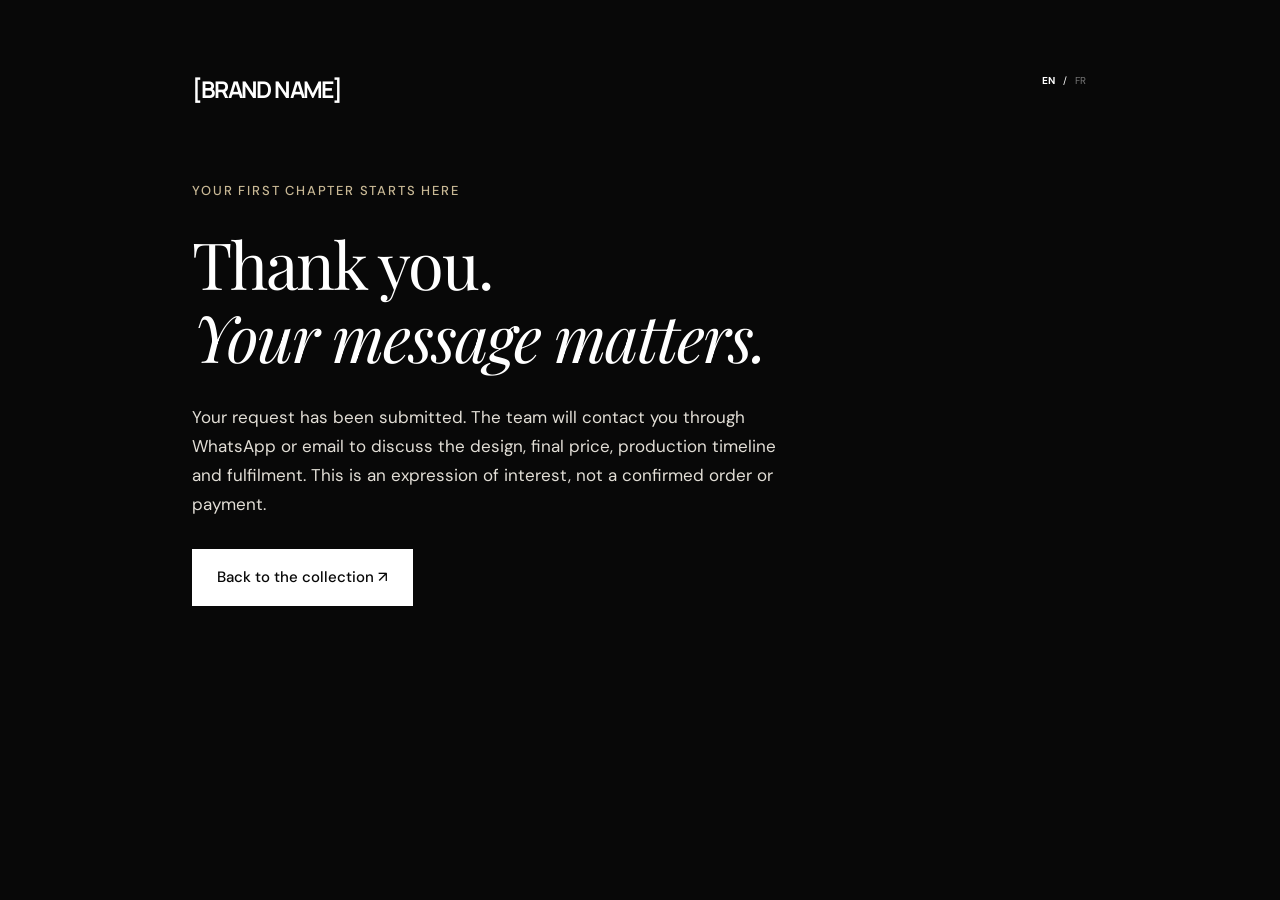
<file: thank-you.html>
<!doctype html>
<html lang="en">
<head>
<meta charset="utf-8">
<meta name="viewport" content="width=device-width, initial-scale=1">
<title>[BRAND NAME] — Wear Your Faith.</title>
<meta name="description" content="Faith-inspired T-shirts, hoodies and custom creations. Discover the first collection and register your interest in Cameroon.">
<meta property="og:site_name" content="[BRAND NAME]">
<meta property="og:title" content="[BRAND NAME] — Wear Your Faith.">
<meta property="og:description" content="Meaningful messages. Everyday expression. Explore Christian apparel and register your interest in our first drop in Cameroon.">
<meta property="og:type" content="website">
<link rel="icon" href="/assets/favicon.svg">
<link rel="preconnect" href="https://fonts.googleapis.com">
<link rel="preconnect" href="https://fonts.gstatic.com" crossorigin>
<link href="https://fonts.googleapis.com/css2?family=DM+Sans:wght@400;500;600;700&family=Manrope:wght@400;500;600;700&family=Playfair+Display:ital,wght@0,400;0,500;0,600;1,400;1,500&display=swap" rel="stylesheet">
<link rel="stylesheet" href="/styles.css">
<script src="/config.js" defer>
</script>
<script src="/script.js" defer>
</script>
</head>
<body>
<main class="thank-you">
<a href="/" class="wordmark" data-brand>[BRAND NAME]</a>
<div class="languages">
<button data-lang="en" aria-pressed="true">EN</button> / <button data-lang="fr" aria-pressed="false">FR</button>
</div>
<div class="eyebrow">
<span data-en="YOUR FIRST CHAPTER STARTS HERE" data-fr="VOTRE PREMIER CHAPITRE COMMENCE ICI" >YOUR FIRST CHAPTER STARTS HERE</span>
</div>
<h1>
<span data-en="Thank you.<br>
<em>Your message matters.</em>" data-fr="Merci.<br>
<em>Votre message compte.</em>" >Thank you.<br>
<em>Your message matters.</em>
</span>
</h1>
<p>
<span data-en="Your request has been submitted. The team will contact you through WhatsApp or email to discuss the design, final price, production timeline and fulfilment. This is an expression of interest, not a confirmed order or payment." data-fr="Votre demande a été envoyée. L’équipe vous contactera par WhatsApp ou e-mail pour discuter du design, du prix final, des délais et de la réception. Il s’agit d’une manifestation d’intérêt, pas d’une commande confirmée ni d’un paiement." >Your request has been submitted. The team will contact you through WhatsApp or email to discuss the design, final price, production timeline and fulfilment. This is an expression of interest, not a confirmed order or payment.</span>
</p>
<a data-en="Back to the collection ↗" data-fr="Retour à la collection ↗" class="button" href="/#featured">Back to the collection ↗</a>
</main>
</body>
</html>
</file>
<file: styles.css>
:root {
  --cream: #080808;
  --ink: #fff;
  --muted: #e2ded6;
  --line: #45413a;
  --gold: #c8b895;
  --beige: #c8b895;
  --serif: 'Playfair Display', Georgia, serif;
  --sans: 'DM Sans', sans-serif;
}

* {
  box-sizing: border-box;
}

html {
  scroll-behavior: smooth;
  scroll-padding-top: 110px;
}

body {
  margin: 0;
  background: var(--cream);
  color: var(--ink);
  font-family: var(--sans);
  font-size: 18px;
  line-height: 1.7;
}

button,
input,
select,
textarea {
  font: inherit;
}

a {
  color: inherit;
  text-decoration: none;
}

button,
a,
input,
select,
textarea {
  -webkit-tap-highlight-color: transparent;
}

button {
  cursor: pointer;
  border: 0;
}

button:focus-visible,
a:focus-visible,
summary:focus-visible {
  outline: 2px solid #9d6d42;
  outline-offset: 5px;
}

img {
  display: block;
  width: 100%;
  object-fit: cover;
}

img.portrait-focus {
  object-position: center 18%;
}

p {
  color: var(--muted);
  margin: 0 0 22px;
}

h1,
h2,
h3 {
  font-weight: 400;
  line-height: 1.12;
  margin: 0;
}

h1,
h2 {
  font-family: var(--serif);
  letter-spacing: -2px;
}

h1 {
  font-size: clamp(52px, 5.5vw, 87px);
}

h2 {
  font-size: clamp(36px, 3.8vw, 57px);
}

h3 {
  font-size: 23px;
  letter-spacing: -0.6px;
}

em {
  font-weight: 400;
}

b {
  font-weight: 500;
}

a,
button {
  transition: background 0.2s, color 0.2s, border-color 0.2s, transform 0.2s;
}

::selection {
  background: var(--beige);
}

.skip {
  position: fixed;
  top: -100px;
  z-index: 100;
  background: var(--ink);
  color: #fff;
  padding: 14px;
}

.skip:focus {
  top: 0;
}

.announcement {
  height: 34px;
  background: var(--ink);
  color: #efebe3;
  display: flex;
  align-items: center;
  justify-content: center;
  font-size: 9px;
  letter-spacing: 2px;
  position: relative;
}

.announcement > span:last-child {
  position: absolute;
  right: 4%;
  font-size: 8px;
  color: #bdb8ae;
}

header {
  position: sticky;
  top: 0;
  z-index: 20;
  display: flex;
  align-items: center;
  justify-content: space-between;
  padding: 24px 4%;
  gap: 25px;
  border-bottom: 1px solid var(--line);
  background: rgba(255, 255, 255, 0.97);
  backdrop-filter: blur(16px);
}

.wordmark {
  font-family: 'Manrope', sans-serif;
  font-size: 23px;
  letter-spacing: -1.6px;
  font-weight: 700;
  white-space: nowrap;
}

nav {
  display: flex;
  gap: 24px;
  font-size: 11px;
}

nav a:hover,
.text-link:hover {
  color: #946d44;
}

.nav-actions {
  display: flex;
  align-items: center;
  gap: 23px;
}

.languages {
  display: flex;
  align-items: center;
  gap: 6px;
  font-size: 10px;
  white-space: nowrap;
}

.languages button {
  padding: 2px;
  background: none;
  font-size: 10px;
  color: #777;
}

.languages button[aria-pressed='true'] {
  color: var(--ink);
  font-weight: 700;
}

.button {
  display: inline-flex;
  align-items: center;
  justify-content: center;
  gap: 30px;
  background: var(--ink);
  color: var(--cream);
  padding: 17px 24px;
  font-size: 11px;
  font-weight: 500;
  line-height: 1.4;
  border: 1px solid var(--ink);
}

.button:hover {
  background: #403b34;
  transform: translateY(-2px);
}

.button.small {
  font-size: 10px;
  padding: 13px 18px;
}

.button.light {
  background: var(--cream);
  color: var(--ink);
  border-color: var(--cream);
}

.button.light:hover {
  background: var(--beige);
}

.text-link {
  display: inline-flex;
  font-size: 11px;
  align-items: center;
  background: transparent;
  border-bottom: 1px solid var(--ink);
  padding: 7px 0;
  line-height: 1.4;
}

.menu-toggle {
  display: none;
}

/* Hero */
.hero {
  display: grid;
  grid-template-columns: 1fr 1fr;
  min-height: 650px;
  padding: 35px 4% 45px;
  gap: 4%;
}

.hero-copy {
  padding: 39px 0 0;
  display: flex;
  flex-direction: column;
  align-items: flex-start;
}

.eyebrow {
  font-size: 9px;
  letter-spacing: 1.8px;
  font-weight: 500;
  line-height: 1.8;
  text-transform: uppercase;
}

.hero .eyebrow {
  margin-bottom: 27px;
  display: flex;
  align-items: center;
  gap: 9px;
}

.eyebrow i {
  width: 6px;
  height: 6px;
  background: var(--gold);
  border-radius: 50%;
  display: inline-block;
}

.hero h1 {
  margin-bottom: 24px;
}

.hero h1 em {
  color: var(--gold);
}

.hero-copy > p {
  max-width: 400px;
  font-size: 12px;
  line-height: 1.9;
}

.hero-buttons {
  display: flex;
  align-items: center;
  gap: 23px;
  margin: 7px 0 35px;
}

.hero-foot {
  border-top: 1px solid var(--line);
  padding-top: 20px;
  width: 100%;
  margin-top: auto;
  display: flex;
  align-items: center;
  gap: 13px;
  font-size: 10px;
  line-height: 1.6;
}

.mini-star {
  font-size: 30px;
  color: #8c7051;
}

.edition {
  margin-left: auto;
  font-size: 8px;
  letter-spacing: 1.5px;
  text-align: right;
}

.hero-visual {
  position: relative;
  min-height: 580px;
  background: #c3b3a1;
  overflow: hidden;
}

.hero-slides {
  position: absolute;
  inset: 0;
}

.hero-slide {
  position: absolute;
  inset: 0;
  height: 100%;
  width: 100%;
  opacity: 0;
  transition: opacity 0.4s ease;
}

.hero-slide.is-active {
  opacity: 1;
}

.image-label {
  position: absolute;
  top: 20px;
  left: 22px;
  right: 22px;
  z-index: 2;
  display: flex;
  justify-content: space-between;
  color: #fff;
  font-size: 8px;
  letter-spacing: 1.6px;
  text-shadow: 0 1px 6px rgba(0, 0, 0, 0.55);
}

.hero-controls {
  position: absolute;
  bottom: 28px;
  right: 24px;
  z-index: 2;
  display: flex;
  gap: 8px;
}

.hero-nav {
  width: 34px;
  height: 34px;
  border-radius: 50%;
  background: rgba(255, 255, 255, 0.9);
  color: var(--ink);
  display: grid;
  place-items: center;
  font-size: 18px;
  line-height: 1;
  border: 1px solid rgba(25, 25, 25, 0.14);
}

.hero-nav:hover {
  background: var(--ink);
  color: var(--cream);
}

.floating-note {
  position: absolute;
  bottom: 28px;
  left: 27px;
  z-index: 2;
  background: rgba(255, 255, 255, 0.95);
  padding: 18px 25px;
  font-family: var(--serif);
  font-size: 23px;
  line-height: 1.35;
  transform: rotate(-4deg);
}

.manifesto-strip {
  display: flex;
  align-items: center;
  justify-content: space-evenly;
  gap: 20px;
  background: var(--beige);
  padding: 19px 4%;
  font-size: 9px;
  letter-spacing: 2px;
}

.manifesto-strip i {
  font-size: 16px;
  font-style: normal;
  color: #9c825d;
}

.section {
  padding: 86px 6%;
}

.section-heading {
  display: flex;
  justify-content: space-between;
  align-items: flex-end;
  gap: 35px;
  margin-bottom: 36px;
}

.section-heading .eyebrow {
  margin-bottom: 13px;
  color: #8b7658;
}

.section-heading > p {
  font-size: 11px;
  max-width: 260px;
  margin: 0 0 4px;
}

/* Collections */
.category-grid {
  display: grid;
  grid-template-columns: 1fr 1fr 1fr;
  gap: 20px;
}

.category {
  height: 340px;
  position: relative;
  overflow: hidden;
  background: #d7cfc2;
}

.category img {
  height: 100%;
  transition: transform 0.65s;
}

.category:hover img {
  transform: scale(1.045);
}

.category:after {
  content: '';
  position: absolute;
  inset: 25% 0 0;
  background: linear-gradient(transparent, rgba(25, 25, 25, 0.78));
}

.category-caption {
  position: absolute;
  z-index: 1;
  bottom: 23px;
  left: 23px;
  right: 23px;
  color: #fff;
}

.category-caption .eyebrow {
  opacity: 0.75;
}

.category-caption h3 {
  font-family: var(--serif);
  font-size: 27px;
  margin: 7px 0;
}

.category-caption p {
  color: #e6e1da;
  font-size: 10px;
  margin: 0;
}

.round-arrow {
  position: absolute;
  right: 0;
  top: 3px;
  border: 1px solid #ffffff70;
  width: 30px;
  height: 30px;
  border-radius: 50%;
  display: grid;
  place-items: center;
}

.category-extras {
  display: grid;
  grid-template-columns: 1fr 1fr;
  border-bottom: 1px solid var(--line);
  margin-top: 24px;
}

.category-extras > a {
  display: flex;
  align-items: center;
  gap: 16px;
  padding: 15px 20px 23px 0;
}

.category-extras > a + a {
  border-left: 1px solid var(--line);
  padding-left: 25px;
}

.category-extras > a > span {
  font-size: 9px;
  color: #8a7964;
}

.category-extras h3 {
  font-family: var(--serif);
  font-size: 23px;
  margin-bottom: 5px;
}

.category-extras p {
  font-size: 11px;
  margin: 0;
}

.category-extras b {
  margin-left: auto;
  font-size: 22px;
}

.extra-image {
  width: 56px;
  height: 66px;
  flex-shrink: 0;
  object-fit: cover;
}

/* Featured / First Drop */
.featured {
  background: #efebe3;
  padding-top: 77px;
}

.outlined-tag {
  font-size: 8px;
  letter-spacing: 1px;
  padding: 8px 12px;
  border: 1px solid #c9c2b5;
  white-space: nowrap;
}

.filter-bar {
  display: flex;
  flex-wrap: wrap;
  gap: 10px;
  margin-bottom: 34px;
  padding-bottom: 22px;
  border-bottom: 1px solid #ddd6ca;
}

.filter-btn {
  background: transparent;
  color: var(--muted);
  border: 1px solid #cfc8bb;
  padding: 9px 16px;
  font-size: 10px;
  letter-spacing: 1.2px;
  text-transform: uppercase;
}

.filter-btn:hover {
  border-color: var(--ink);
  color: var(--ink);
}

.filter-btn.is-active {
  background: var(--ink);
  color: var(--cream);
  border-color: var(--ink);
}

.products {
  display: grid;
  grid-template-columns: repeat(3, 1fr);
  gap: 38px 26px;
}

.product {
  display: flex;
  flex-direction: column;
}

.product[hidden] {
  display: none !important;
}

.product-image {
  aspect-ratio: 4 / 5;
  position: relative;
  overflow: hidden;
  background: #e4ddd2;
}

.product-image img {
  height: 100%;
  transition: transform 0.6s;
}

.product:hover .product-image img {
  transform: scale(1.025);
}

.product-tag {
  position: absolute;
  top: 14px;
  left: 14px;
  font-size: 8px;
  letter-spacing: 1px;
  background: rgba(255, 255, 255, 0.94);
  padding: 5px 10px;
}

.product-number {
  position: absolute;
  bottom: 12px;
  right: 16px;
  font-family: var(--serif);
  font-size: 20px;
  color: rgba(255, 255, 255, 0.9);
  text-shadow: 0 1px 6px rgba(0, 0, 0, 0.45);
}

.garment-switch {
  position: absolute;
  bottom: 12px;
  left: 14px;
  display: flex;
  gap: 4px;
  background: rgba(255, 255, 255, 0.94);
  padding: 3px;
  border: 1px solid #cfc8bb;
}

.garment-switch button {
  background: transparent;
  color: var(--muted);
  font-size: 9px;
  letter-spacing: 0.6px;
  padding: 4px 8px;
}

.garment-switch button.is-active {
  background: var(--ink);
  color: var(--cream);
}

.product-top {
  display: flex;
  justify-content: space-between;
  align-items: center;
  margin: 18px 0 8px;
}

.product-top .eyebrow {
  color: #8c7557;
  font-size: 8px;
}

.swatches {
  display: flex;
  gap: 5px;
}

.swatches i {
  width: 11px;
  height: 11px;
  background: var(--swatch, #fff);
  border: 1px solid var(--ring, #b9b0a4);
  border-radius: 50%;
}

.product h3 {
  font-family: var(--serif);
  font-size: 29px;
  margin: 0 0 9px;
}

.product p {
  font-size: 12px;
  margin-bottom: 10px;
}

.product-meta {
  font-size: 10px;
  color: #776f65;
  margin-top: auto;
}

.product-actions {
  display: flex;
  align-items: center;
  gap: 18px;
  margin-top: 18px;
}

.product-actions .button {
  padding: 13px 16px;
  gap: 16px;
  font-size: 10px;
}

.fine-print {
  font-size: 10px;
  line-height: 1.8;
  color: #767168;
}

.centered {
  text-align: center;
  margin: 42px 0 0;
}

/* Custom section */
.custom-section {
  display: grid;
  grid-template-columns: 1fr 1fr;
  background: var(--ink);
  color: var(--cream);
  padding: 60px 6%;
  gap: 8%;
}

.custom-art {
  margin: 20px 0;
  background: #bca68c;
  color: #24231f;
  transform: rotate(-2deg);
  display: flex;
  flex-direction: column;
  justify-content: space-between;
  padding: 28px 32px;
  min-height: 480px;
  box-shadow: 10px 15px 0 #252420;
  background-image: radial-gradient(ellipse at 20% 0, #d8c7b1, transparent 65%);
}

.art-top,
.art-bottom {
  font-size: 8px;
  letter-spacing: 2px;
  display: flex;
  justify-content: space-between;
}

.art-top span {
  font-size: 22px;
}

.art-message {
  font-family: var(--serif);
  font-size: clamp(40px, 5.5vw, 76px);
  line-height: 0.98;
  letter-spacing: -3px;
}

.art-message em {
  font-size: 0.69em;
  white-space: nowrap;
}

.custom-copy {
  padding: 20px 0;
}

.custom-copy .eyebrow {
  color: #bea98a;
  margin-bottom: 20px;
}

.custom-copy h2 {
  font-size: 48px;
}

.custom-copy h2 em {
  color: #d4b99c;
}

.custom-copy > p {
  color: #b7b4ac;
  font-size: 12px;
  max-width: 350px;
  margin: 24px 0;
}

.custom-copy ul {
  list-style: none;
  padding: 0;
  margin: 0 0 30px;
  font-size: 11px;
  color: #cfcbc3;
}

.custom-copy li {
  border-bottom: 1px solid #ffffff20;
  padding: 10px 0;
}

.custom-copy li:before {
  content: '↗';
  margin-right: 12px;
  color: #bda583;
}

/* How it works */
.steps {
  display: grid;
  grid-template-columns: repeat(4, 1fr);
  gap: 28px;
  margin-top: 50px;
}

.steps article {
  border-top: 1px solid #c9c1b5;
  padding-top: 19px;
}

.step-number {
  font-family: var(--serif);
  font-style: italic;
  color: #a88c64;
  font-size: 33px;
}

.steps h3 {
  font-size: 15px;
  margin: 26px 0 13px;
}

.steps p {
  font-size: 11px;
  line-height: 1.9;
}

/* About */
.about {
  text-align: center;
  border-top: 1px solid var(--line);
  border-bottom: 1px solid var(--line);
  margin: 0 6%;
  padding: 70px 10%;
}

.about > .eyebrow {
  color: #8d7654;
  margin-bottom: 20px;
}

.about h2 {
  margin-bottom: 26px;
}

.about > p {
  font-size: 13px;
  line-height: 2;
  max-width: 710px;
  margin: 0 auto 28px;
}

.signature {
  font-size: 11px;
  color: #8a7a63;
}

.signature > span + span {
  font-family: 'Manrope', sans-serif;
  color: var(--ink);
  font-size: 15px;
  font-weight: 700;
  letter-spacing: -1px;
  margin-left: 10px;
}

/* Registration */
.register {
  display: grid;
  grid-template-columns: 0.85fr 1.3fr;
  gap: 9%;
  background: #f0ece4;
  margin-top: 80px;
  align-items: start;
}

.registration-intro {
  position: sticky;
  top: 110px;
}

.registration-intro .eyebrow {
  color: #8d7654;
  margin-bottom: 23px;
}

.registration-intro h2 {
  font-size: 55px;
}

.registration-intro > p {
  font-size: 12px;
  line-height: 1.9;
  margin: 24px 0;
  max-width: 310px;
}

.registration-note {
  display: flex;
  align-items: center;
  gap: 16px;
  border-top: 1px solid #d7d0c4;
  max-width: 300px;
  padding-top: 22px;
}

.registration-note > span {
  font-size: 31px;
  color: #9d8665;
}

.registration-note p {
  font-size: 11px;
  margin: 0;
}

form {
  background: var(--cream);
  padding: 32px;
  min-width: 0;
  scroll-margin-top: 105px;
}

.form-progress {
  display: flex;
  justify-content: space-between;
  gap: 15px;
  border-bottom: 1px solid var(--line);
  padding-bottom: 18px;
  margin-bottom: 28px;
  font-size: 9px;
  color: #918b80;
}

.form-progress .active {
  color: var(--ink);
  font-weight: 700;
}

.form-step h3 {
  font-family: var(--serif);
  font-size: 28px;
  margin-bottom: 26px;
}

.field {
  display: flex;
  flex-direction: column;
  gap: 8px;
  font-size: 10px;
  margin-bottom: 19px;
}

.field input,
.field select,
.field textarea {
  width: 100%;
  border: 1px solid #d6d1c7;
  background: transparent;
  padding: 11px 12px;
  color: var(--ink);
  border-radius: 0;
  outline: none;
  font-size: 12px;
  min-height: 42px;
}

.field textarea {
  resize: vertical;
}

.field input:focus,
.field select:focus,
.field textarea:focus {
  border-color: #9b8260;
  box-shadow: 0 0 0 2px #b69b7020;
}

.field-grid {
  display: grid;
  grid-template-columns: 1fr 1fr;
  gap: 0 18px;
}

fieldset {
  padding: 0;
  border: 0;
  margin: 0 0 22px;
  min-width: 0;
}

legend {
  font-size: 10px;
  margin-bottom: 10px;
  padding: 0;
}

.choice-row {
  display: grid;
  grid-template-columns: repeat(4, 1fr);
  gap: 8px;
}

.choice {
  cursor: pointer;
  border: 1px solid var(--line);
  display: flex;
  align-items: center;
  justify-content: center;
  gap: 6px;
  padding: 11px 6px;
  font-size: 11px;
  text-align: center;
}

.choice:has(input:checked) {
  background: #e9e1d4;
  border-color: #9d8665;
}

.choice input {
  accent-color: var(--ink);
  margin: 0;
}

.design-choices {
  display: grid;
  grid-template-columns: repeat(3, 1fr);
  gap: 9px;
  max-height: 360px;
  overflow-y: auto;
  padding: 2px 4px 2px 2px;
}

.design-choice {
  position: relative;
  border: 1px solid var(--line);
  padding: 6px;
  display: flex;
  flex-direction: column;
  align-items: center;
  font-size: 10px;
  cursor: pointer;
  gap: 6px;
  text-align: center;
  background: var(--cream);
}

.design-choice input {
  position: absolute;
  left: 9px;
  top: 9px;
  accent-color: var(--ink);
}

.design-choice img,
.design-choice .plus {
  height: 82px;
  width: 100%;
  object-fit: cover;
}

.design-choice .plus {
  display: grid;
  place-items: center;
  font-size: 28px;
  background: #eee8dd;
  color: #9a876c;
}

.design-choice:has(input:checked) {
  border-color: #9d8665;
  background: #ebe4d8;
  box-shadow: 0 0 0 1px #9d8665;
}

.check {
  display: flex;
  align-items: flex-start;
  gap: 10px;
  font-size: 10px;
  line-height: 1.7;
  margin: 15px 0 22px;
  cursor: pointer;
}

.check input {
  margin: 3px 0 0;
  accent-color: var(--ink);
  flex-shrink: 0;
}

.conditional {
  border-top: 1px solid var(--line);
  margin-top: 30px;
  padding-top: 22px;
}

.conditional legend {
  float: left;
  width: 100%;
  font-family: var(--serif);
  font-size: 22px;
  margin-bottom: 18px;
}

.conditional > p {
  clear: both;
}

.form-controls {
  display: flex;
  align-items: center;
  justify-content: space-between;
  gap: 20px;
  margin-top: 24px;
}

.form-controls .button:last-child {
  margin-left: auto;
}

.form-controls #next {
  margin-left: auto;
  min-width: 150px;
}

.disclaimer {
  margin: 22px 0 0;
}

.request-summary {
  padding: 16px;
  background: #ebe5db;
  margin-bottom: 25px;
  font-size: 12px;
}

#form-error {
  color: #a12f2f;
  font-size: 11px;
  margin: 10px 0;
}

/* FAQ */
.faq {
  display: grid;
  grid-template-columns: 1fr 1.5fr;
  gap: 9%;
}

.faq h2 {
  margin: 13px 0 20px;
}

.faq > div > p {
  font-size: 12px;
}

details {
  border-bottom: 1px solid var(--line);
}

summary {
  list-style: none;
  cursor: pointer;
  font-size: 12px;
  padding: 19px 0;
  display: flex;
  align-items: center;
  justify-content: space-between;
  gap: 18px;
}

summary::-webkit-details-marker {
  display: none;
}

summary > span:last-child {
  font-size: 17px;
}

details[open] summary > span:last-child {
  transform: rotate(45deg);
}

details p {
  font-size: 12px;
  line-height: 1.9;
  padding-right: 28px;
}

/* Closing & Footer */
.closing {
  padding: 62px 6%;
  background: var(--beige);
  text-align: center;
}

.closing .eyebrow {
  margin-bottom: 18px;
}

.closing h2 {
  margin-bottom: 28px;
  font-size: 45px;
}

.closing .button {
  font-size: 10px;
  padding: 15px 24px;
}

footer {
  padding: 54px 6% 18px;
  background: var(--beige);
}

.footer-top {
  display: grid;
  grid-template-columns: 1.4fr 0.8fr 1fr;
  gap: 45px;
  padding-bottom: 36px;
}

.footer-top p {
  font-size: 11px;
  margin: 13px 0 20px;
  max-width: 210px;
}

.footer-top .eyebrow {
  font-size: 8px;
  color: #8d7654;
}

.footer-nav {
  display: flex;
  flex-direction: column;
  gap: 9px;
  font-size: 11px;
}

.socials > div {
  font-size: 10px;
  margin: 9px 0;
  color: #6c645c;
}

.socials a:hover {
  text-decoration: underline;
}

.privacy {
  border-top: 1px solid #d4cdc0;
}

.privacy summary {
  font-size: 10px;
  justify-content: flex-start;
}

.privacy summary:after {
  content: '+';
  margin-left: 12px;
}

.privacy[open] summary:after {
  content: '−';
}

.privacy p {
  max-width: 850px;
  font-size: 11px;
}

.footer-bottom {
  display: flex;
  justify-content: space-between;
  gap: 20px;
  font-size: 8px;
  padding-top: 18px;
  color: #766e63;
}

.footer-bottom > span:nth-child(2) {
  letter-spacing: 1px;
}

.thank-you {
  padding: 70px 8%;
  max-width: 1100px;
  margin: 0 auto;
  min-height: 100vh;
}

.thank-you > .wordmark {
  display: inline-block;
  margin-bottom: 70px;
}

.thank-you .languages {
  float: right;
}

.thank-you > .eyebrow {
  margin-bottom: 25px;
  color: #8d7654;
}

.thank-you h1 {
  font-size: 65px;
  margin-bottom: 30px;
}

.thank-you > p {
  max-width: 590px;
  font-size: 14px;
  margin-bottom: 30px;
}

[hidden] {
  display: none !important;
}

@media (min-width: 1500px) {
  .hero {
    min-height: 760px;
  }
  .hero-visual {
    min-height: 670px;
  }
  .hero-copy {
    padding-top: 65px;
  }
  .section {
    padding-left: max(6%, calc((100vw - 1400px) / 2));
    padding-right: max(6%, calc((100vw - 1400px) / 2));
  }
}

@media (max-width: 1100px) {
  header {
    gap: 20px;
  }
  nav {
    gap: 15px;
    font-size: 10px;
  }
  .wordmark {
    font-size: 20px;
  }
  .nav-actions {
    gap: 14px;
  }
  .hero {
    gap: 4%;
    min-height: 590px;
  }
  .hero-copy {
    padding-top: 24px;
  }
  .hero-visual {
    min-height: 530px;
  }
  .hero h1 {
    font-size: 63px;
  }
  .hero-buttons {
    flex-wrap: wrap;
    gap: 14px;
  }
  .hero-copy > p {
    font-size: 11px;
  }
  .hero-foot {
    margin-top: 5px;
  }
  .category {
    height: 290px;
  }
  .category-caption {
    left: 17px;
    right: 17px;
  }
  .category-caption h3 {
    font-size: 23px;
  }
  .category-caption p {
    max-width: 150px;
  }
  .products {
    grid-template-columns: repeat(2, 1fr);
    gap: 32px 24px;
  }
  .custom-copy h2 {
    font-size: 42px;
  }
  .custom-art {
    min-height: 450px;
  }
  .register {
    gap: 5%;
    grid-template-columns: 0.8fr 1.3fr;
  }
  .registration-intro h2 {
    font-size: 47px;
  }
  form {
    padding: 25px;
  }
  .form-progress {
    font-size: 8px;
  }
}

@media (max-width: 850px) {
  header {
    padding: 20px 5%;
  }
  .nav-actions > .button {
    padding: 11px 12px;
    font-size: 9px;
  }
  .menu-toggle {
    display: flex;
    flex-direction: column;
    gap: 5px;
    padding: 8px 0 8px 6px;
    background: transparent;
  }
  .menu-toggle span {
    height: 1px;
    width: 22px;
    background: var(--ink);
  }
  nav {
    display: none;
    position: absolute;
    top: 100%;
    left: 0;
    right: 0;
    background: var(--cream);
    padding: 20px 6% 28px;
    border-bottom: 1px solid var(--line);
    font-size: 14px;
    gap: 20px;
  }
  nav.open {
    display: flex;
    flex-direction: column;
  }
  .announcement > span:last-child {
    display: none;
  }
  .hero {
    padding: 20px 5% 30px;
    gap: 25px;
    grid-template-columns: 1fr 1fr;
    min-height: 0;
  }
  .hero h1 {
    font-size: 49px;
  }
  .hero .eyebrow {
    font-size: 7px;
    letter-spacing: 1px;
  }
  .hero-copy > p {
    font-size: 11px;
  }
  .hero-visual {
    min-height: 490px;
  }
  .hero-foot {
    font-size: 9px;
  }
  .edition {
    font-size: 6px;
  }
  .floating-note {
    font-size: 20px;
    left: 18px;
    bottom: 22px;
    padding: 15px;
  }
  .section {
    padding: 60px 5%;
  }
  .section-heading h2 {
    font-size: 39px;
  }
  .section-heading > p {
    max-width: 205px;
  }
  .category-grid {
    gap: 12px;
  }
  .category {
    height: 260px;
  }
  .category-caption h3 {
    font-size: 21px;
  }
  .extra-image {
    width: 40px;
    height: 55px;
  }
  .category-extras > a {
    gap: 12px;
  }
  .category-extras h3 {
    font-size: 20px;
  }
  .category-extras p {
    font-size: 10px;
  }
  .products {
    gap: 28px 20px;
  }
  .product h3 {
    font-size: 25px;
  }
  .custom-section {
    padding: 40px 5%;
    gap: 7%;
  }
  .custom-copy h2 {
    font-size: 35px;
  }
  .custom-art {
    padding: 20px;
    min-height: 420px;
  }
  .art-message {
    font-size: 48px;
  }
  .art-top,
  .art-bottom {
    font-size: 6px;
    letter-spacing: 1px;
  }
  .steps {
    gap: 19px;
  }
  .steps h3 {
    font-size: 13px;
  }
  .about {
    margin: 0 5%;
    padding: 60px 8%;
  }
  .register {
    grid-template-columns: 1fr;
    gap: 30px;
    margin-top: 60px;
  }
  .registration-intro {
    position: static;
  }
  .registration-intro h2 {
    font-size: 47px;
  }
  .registration-intro h2 br {
    display: none;
  }
  .registration-intro > p {
    max-width: 620px;
  }
  .registration-note {
    display: none;
  }
  form {
    padding: 30px;
  }
  .form-progress {
    font-size: 10px;
  }
  .faq {
    gap: 7%;
    grid-template-columns: 0.8fr 1.3fr;
  }
  .faq h2 {
    font-size: 39px;
  }
  .footer-top {
    gap: 25px;
  }
  .wordmark {
    letter-spacing: -1px;
  }
}

@media (max-width: 600px) {
  html {
    scroll-padding-top: 85px;
  }
  .announcement {
    height: 29px;
    font-size: 7px;
    letter-spacing: 1.4px;
  }
  header {
    padding: 17px 5%;
    gap: 10px;
  }
  .wordmark {
    font-size: 18px;
  }
  .nav-actions {
    gap: 12px;
  }
  .nav-actions > .button {
    font-size: 8px;
    padding: 10px;
  }
  .languages {
    gap: 3px;
  }
  .languages button {
    font-size: 9px;
  }
  .hero {
    display: flex;
    flex-direction: column;
    padding-top: 15px;
    gap: 29px;
  }
  .hero-copy {
    padding: 22px 0 0;
  }
  .hero .eyebrow {
    font-size: 8px;
    margin-bottom: 23px;
  }
  .hero h1 {
    font-size: 60px;
    line-height: 1.08;
    letter-spacing: -2px;
  }
  .hero h1 br:nth-of-type(2) {
    display: none;
  }
  .hero-copy > p {
    max-width: 100%;
    font-size: 12px;
    margin-bottom: 16px;
  }
  .hero-buttons {
    gap: 18px;
    margin: 4px 0 25px;
    flex-wrap: nowrap;
  }
  .hero-buttons .button {
    font-size: 10px;
    padding: 15px 17px;
    gap: 18px;
  }
  .hero-buttons .text-link {
    font-size: 9px;
  }
  .hero-foot {
    font-size: 10px;
    margin-top: 0;
    padding-top: 15px;
  }
  .edition {
    font-size: 7px;
  }
  .hero-visual {
    min-height: 460px;
    width: 100%;
  }
  .floating-note {
    font-size: 21px;
    max-width: 72%;
  }
  .hero-controls {
    right: 16px;
    bottom: 22px;
  }
  .image-label {
    font-size: 7px;
  }
  .manifesto-strip {
    padding: 14px 5%;
    font-size: 7px;
    letter-spacing: 1px;
    gap: 15px;
    justify-content: space-between;
  }
  .manifesto-strip > span:nth-last-child(1),
  .manifesto-strip > i:nth-last-child(2) {
    display: none;
  }
  .manifesto-strip i {
    font-size: 13px;
  }
  .section {
    padding: 50px 5%;
  }
  .section-heading {
    display: block;
    margin-bottom: 27px;
  }
  .section-heading h2 {
    font-size: 37px;
    letter-spacing: -1.5px;
  }
  .section-heading > p {
    margin-top: 17px;
    max-width: 100%;
    font-size: 11px;
  }
  .category-grid {
    grid-template-columns: 1fr 1fr;
    gap: 13px;
  }
  .category {
    height: 245px;
  }
  .category-2 {
    grid-column: 1 / -1;
    height: 220px;
  }
  .category-caption {
    left: 14px;
    right: 14px;
    bottom: 17px;
  }
  .category-caption h3 {
    font-size: 22px;
    line-height: 1.1;
    max-width: 130px;
  }
  .category-2 h3 {
    max-width: none;
  }
  .category-caption p {
    font-size: 9px;
    line-height: 1.5;
  }
  .round-arrow {
    width: 23px;
    height: 23px;
    top: 0;
    font-size: 11px;
  }
  .category-caption .eyebrow {
    font-size: 8px;
  }
  .category-extras {
    grid-template-columns: 1fr;
    margin-top: 10px;
  }
  .category-extras > a {
    padding: 18px 0;
    gap: 18px;
  }
  .category-extras > a + a {
    border-left: 0;
    padding-left: 0;
    border-top: 1px solid var(--line);
  }
  .category-extras h3 {
    font-size: 21px;
  }
  .extra-image {
    width: 50px;
    height: 60px;
  }
  .outlined-tag {
    display: inline-block;
    margin-top: 20px;
    font-size: 7px;
  }
  .filter-bar {
    gap: 7px;
  }
  .filter-btn {
    padding: 8px 11px;
    font-size: 9px;
  }
  .products {
    grid-template-columns: 1fr;
    gap: 36px;
  }
  .product h3 {
    font-size: 30px;
  }
  .product p {
    max-width: 100%;
    font-size: 12px;
  }
  .product-actions {
    flex-direction: row;
    align-items: center;
    gap: 20px;
  }
  .centered {
    text-align: left;
    margin-top: 27px;
  }
  .custom-section {
    grid-template-columns: 1fr;
    padding: 45px 7%;
    gap: 35px;
  }
  .custom-art {
    min-height: 380px;
    margin: 0 3%;
    padding: 23px 27px;
  }
  .art-message {
    font-size: 68px;
  }
  .art-top,
  .art-bottom {
    font-size: 7px;
  }
  .custom-copy {
    padding: 0;
  }
  .custom-copy h2 {
    font-size: 44px;
  }
  .custom-copy > p {
    max-width: 100%;
    font-size: 13px;
  }
  .custom-copy li {
    font-size: 11px;
    padding: 13px 0;
  }
  .steps {
    grid-template-columns: 1fr 1fr;
    gap: 20px;
    margin-top: 30px;
  }
  .steps h3 {
    margin: 18px 0 12px;
    font-size: 14px;
  }
  .steps p {
    font-size: 11px;
  }
  .about {
    padding: 45px 0;
  }
  .about h2 {
    font-size: 35px;
    letter-spacing: -1.5px;
  }
  .about > p {
    font-size: 12px;
  }
  .register {
    margin-top: 50px;
  }
  .registration-intro h2 {
    font-size: 43px;
  }
  .registration-intro h2 br {
    display: initial;
  }
  .registration-intro > p {
    font-size: 12px;
  }
  form {
    padding: 24px 18px;
    scroll-margin-top: 85px;
  }
  .form-progress {
    font-size: 8px;
    gap: 7px;
  }
  .form-step h3 {
    font-size: 25px;
  }
  .choice-row {
    grid-template-columns: 1fr 1fr;
  }
  .choice {
    font-size: 10px;
    padding: 12px 4px;
  }
  .design-choices {
    gap: 7px;
    max-height: 310px;
  }
  .design-choice {
    font-size: 9px;
    padding: 5px;
  }
  .design-choice img,
  .design-choice .plus {
    height: 74px;
  }
  .field-grid {
    gap: 0 12px;
  }
  .check {
    font-size: 10px;
  }
  .field {
    font-size: 11px;
  }
  .field input,
  .field select,
  .field textarea {
    font-size: 14px;
  }
  .faq {
    grid-template-columns: 1fr;
    gap: 8px;
  }
  .faq h2 {
    font-size: 39px;
  }
  .faq summary {
    font-size: 12px;
  }
  .closing {
    padding: 50px 5%;
  }
  .closing h2 {
    font-size: 35px;
    letter-spacing: -1.3px;
  }
  .footer-top {
    grid-template-columns: 1fr 1fr;
    gap: 30px 20px;
  }
  .footer-top > div:first-child {
    grid-column: 1 / -1;
  }
  .footer-top p {
    max-width: 100%;
    margin-bottom: 10px;
  }
  .footer-bottom {
    flex-wrap: wrap;
    font-size: 8px;
  }
  .footer-bottom > span:nth-child(2) {
    display: none;
  }
  .thank-you {
    padding: 40px 6%;
  }
  .thank-you > .wordmark {
    margin-bottom: 70px;
  }
  .thank-you h1 {
    font-size: 47px;
  }
  .thank-you > p {
    font-size: 13px;
  }
}

@media (prefers-reduced-motion: reduce) {
  html {
    scroll-behavior: auto;
  }
  *,
  *:before,
  *:after {
    animation: none !important;
    transition: none !important;
  }
}

/* Use high-contrast colors and comfortable type sizes across breakpoints. */
body,
.announcement,
header,
.featured,
.register,
.custom-section,
form {
  background-color: #080808;
}

header {
  background-color: rgba(8, 8, 8, 0.97);
}

.announcement,
header,
.custom-section,
form {
  color: #fff;
}

.button {
  background: #fff;
  color: #080808;
  border-color: #fff;
}

.button:hover,
.button.light:hover {
  background: var(--beige);
  color: #080808;
}

.button.light {
  background: transparent;
  color: #fff;
  border-color: #fff;
}

.skip {
  background: var(--beige);
  color: #080808;
}

.manifesto-strip {
  background: var(--beige);
  color: #080808;
}

.manifesto-strip i {
  color: #080808;
}

h2,
h3,
.conditional legend,
.step-number,
.registration-note > span {
  color: var(--beige);
}

.closing {
  background: #fff;
  color: #080808;
}

.closing h2,
.closing p {
  color: #080808;
}

footer {
  background: #080808;
  color: #fff;
}

footer h2,
footer h3,
footer p,
footer .footer-top .eyebrow,
footer .footer-bottom,
footer .socials > div {
  color: #fff;
}

.choice:has(input:checked),
.design-choice:has(input:checked),
.request-summary {
  background: var(--beige);
  color: #080808;
}

.form-progress {
  color: #dedad2;
}

.form-progress .active {
  color: #fff;
}

.section-heading .eyebrow,
.about > .eyebrow,
.registration-intro .eyebrow,
.thank-you > .eyebrow,
.custom-copy .eyebrow,
.footer-top .eyebrow {
  color: var(--beige);
}

nav {
  font-size: 15px;
}

.hero-copy > p,
.section-heading > p,
.category-extras p,
.product p,
.custom-copy > p,
.steps p,
.about > p,
.registration-intro > p,
.registration-note p,
.faq > div > p,
details p,
.thank-you > p,
.footer-top p,
.privacy p {
  font-size: 17px;
}

.category-caption p,
.product-meta,
.fine-print,
.custom-copy li,
.signature,
.footer-nav,
.socials > div,
.footer-bottom,
.hero-foot,
.field,
legend,
.choice,
.check,
.design-choice,
.form-progress,
.faq summary,
.privacy summary {
  font-size: 15px;
}

.button,
.text-link,
.filter-btn,
.product-actions .button,
.closing .button,
.nav-actions > .button,
.hero-buttons .text-link {
  font-size: 15px;
}

.button.small,
.product-actions .button {
  font-size: 14px;
}

.eyebrow {
  font-size: 13px;
}

.field input,
.field select,
.field textarea {
  font-size: 17px;
}
</file>
